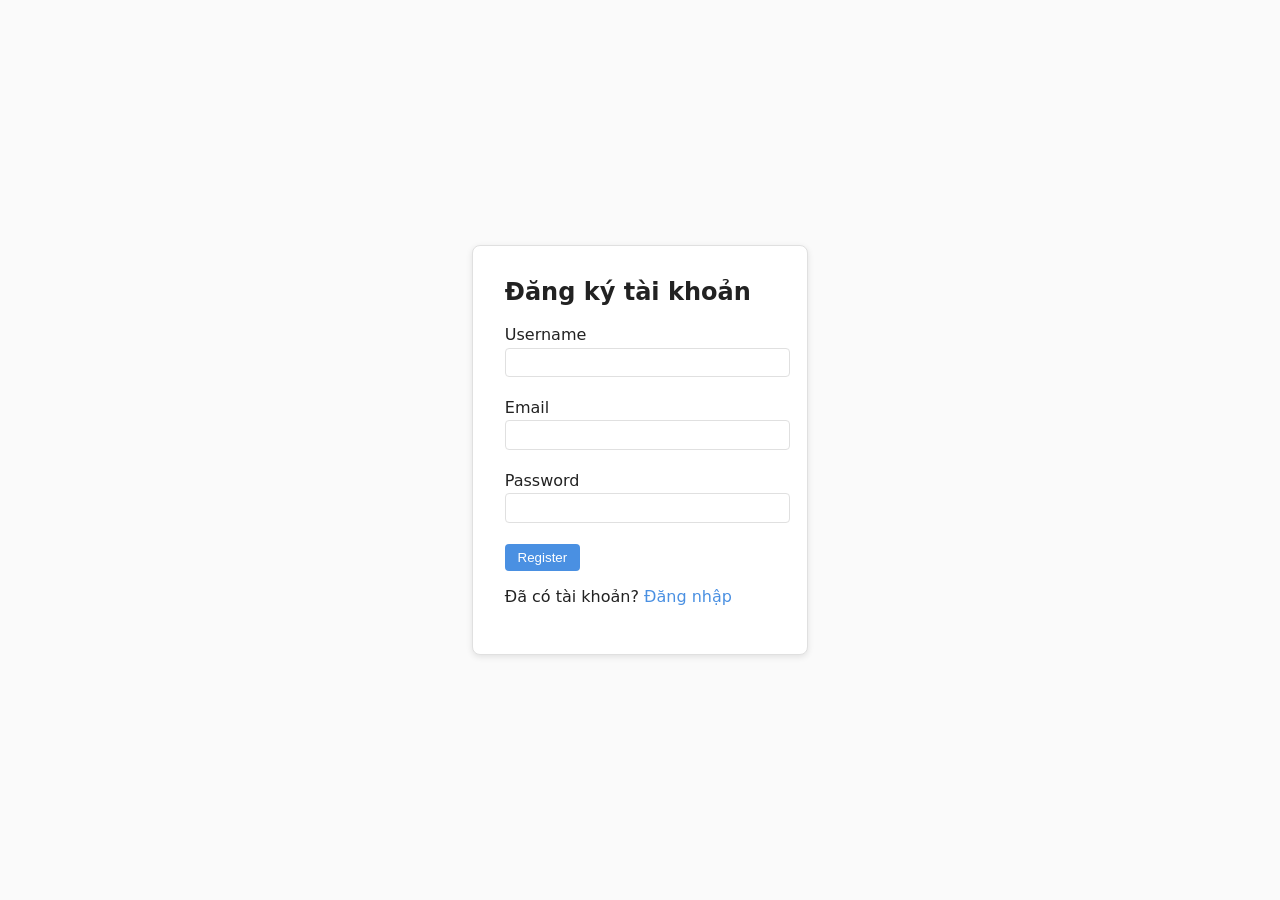
<file: register.html>
<!DOCTYPE html>
<html lang="vi">
<head>
    <meta charset="UTF-8">
    <title>Đăng ký - Admin Video</title>
    <link rel="stylesheet" href="css/style.css">
</head>
<body class="auth-page">
    <section class="card">
        <h2>Đăng ký tài khoản</h2>
        <form id="registerForm">
            <label>Username <input type="text" name="username" required></label>
            <label>Email <input type="email" name="email" required></label>
            <label>Password <input type="password" name="password" required></label>
            <button type="submit">Register</button>
        </form>
        <p>Đã có tài khoản? <a href="login.html">Đăng nhập</a></p>
    </section>
    <script>
        // For this demo the form does not persist data.
        document.getElementById('registerForm').addEventListener('submit', e => {
            e.preventDefault();
            alert('Đăng ký chỉ là giao diện mẫu – vui lòng chỉnh sửa CSV users.csv thủ công.');
        });
    </script>
</body>
</html>
</file>
<file: css/style.css>
/* Light‑mode core */
:root {
    --bg: #fff;
    --txt: #222;
    --accent: #4A90E2;
    --border: #e0e0e0;
    font-family: system-ui, sans-serif;
}
body {margin:0; background:var(--bg); color:var(--txt);}
 a {color:var(--accent); text-decoration:none;}
nav {background:#f9f9f9; padding:1rem; display:flex; align-items:center; gap:2rem;}
nav h1 {margin:0; font-size:1.3rem;}
nav ul {list-style:none; display:flex; gap:1rem; margin:0;}
nav ul li {margin:0;}
.container {padding:2rem;}
h2 {margin-top:0;}
.stat-card {background:#f5faff; border:1px solid var(--border); padding:1rem; border-radius:6px; text-align:center;}
.stats {display:grid; grid-template-columns:repeat(auto-fit, minmax(150px,1fr)); gap:1rem; margin-bottom:2rem;}
table {width:100%; border-collapse:collapse; margin-top:1rem;}
th, td {border:1px solid var(--border); padding:.5rem; text-align:left;}
th {background:#f0f8ff;}
button {background:var(--accent); color:#fff; border:none; padding:.4rem .8rem; border-radius:4px; cursor:pointer;}
button:hover {background:#357ABD;}
.auth-page {display:flex; justify-content:center; align-items:center; height:100vh; background:#fafafa;}
.auth-page .card {background:#fff; padding:2rem; border:1px solid var(--border); border-radius:8px; box-shadow:0 2px 6px rgba(0,0,0,0.1);}
.auth-page label {display:block; margin-bottom:.5rem;}
.auth-page input {width:100%; padding:.4rem; margin-top:.2rem; margin-bottom:.8rem; border:1px solid var(--border); border-radius:4px;}
</file>
